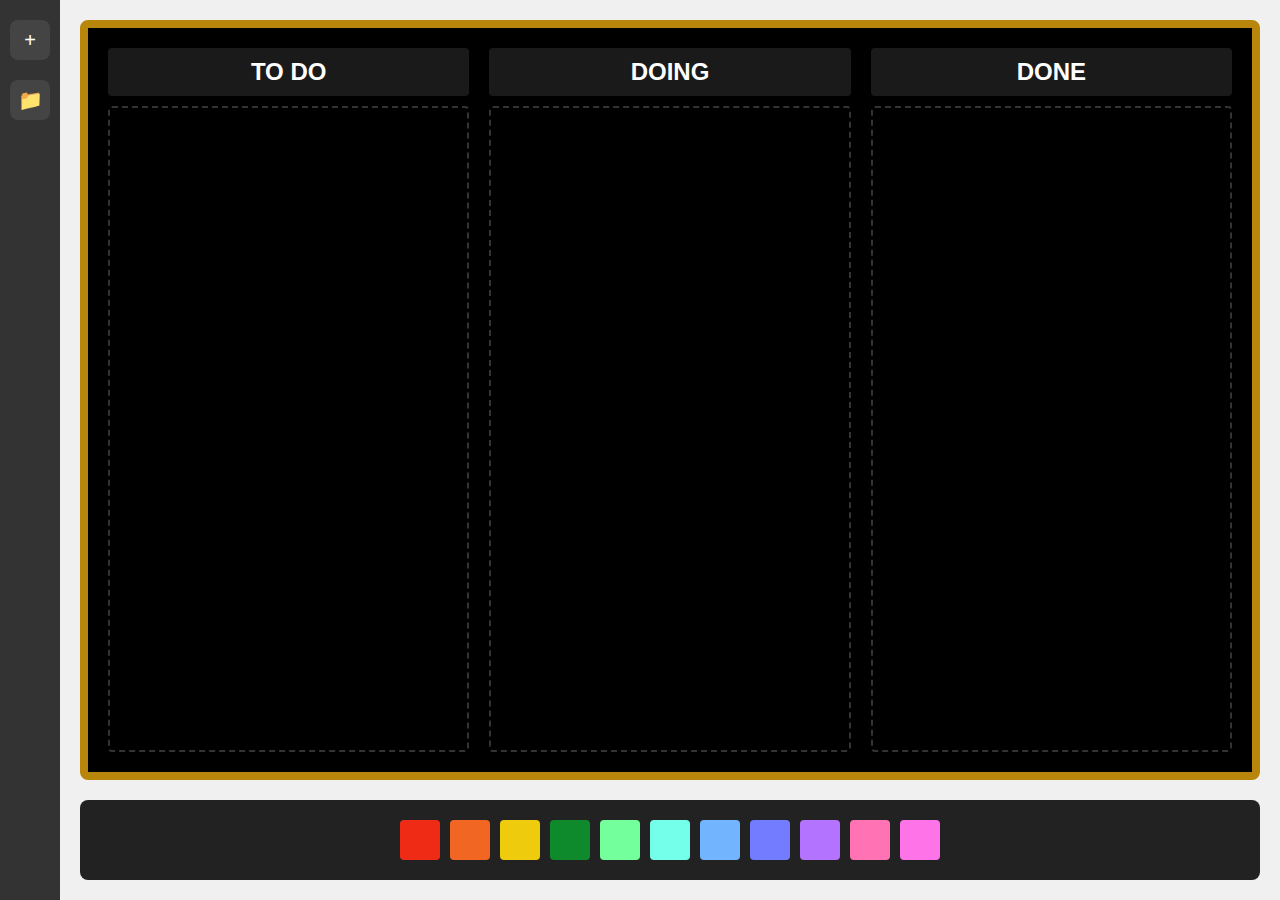
<file: quadro2.html>
<!DOCTYPE html>
<html lang="pt-br">
<head>
    <meta charset="UTF-8">
    <meta name="viewport" content="width=device-width, initial-scale=1.0">
    <title>Kanban's</title>
    <link rel="stylesheet" href="styles.css">
    <link rel="icon" type="image/png" href="./img/Logo.jpeg">
</head>
<body>
  <!-- Barra lateral esquerda com controles -->
    <div class="sidebar">
        <button id="newBoardBtn" class="sidebar-btn">+</button>
        <button id="folderBtn" class="sidebar-btn">📁</button>
        <!-- Folder content will be dynamically populated -->
        <div id="savedBoards" class="saved-boards hidden"></div>
    </div>

    <!-- Área principal do quadro Kanban -->
    <div class="main-content">
        <div id="kanbanBoard" class="kanban-board">
            <div class="column" id="todo">
                <h2>TO DO</h2>
                <div class="dropzone" data-column="todo"></div>
            </div>
            <div class="column" id="doing">
                <h2>DOING</h2>
                <div class="dropzone" data-column="doing"></div>
            </div>
            <div class="column" id="done">
                <h2>DONE</h2>
                <div class="dropzone" data-column="done"></div>
            </div>
        </div>

        <!-- Paleta dos Post-its -->
        <div class="sticky-notes-palette">
            <div class="sticky-note-icon" draggable="true" style="background-color: #F02B15"></div>
            <div class="sticky-note-icon" draggable="true" style="background-color: #F06622"></div>
            <div class="sticky-note-icon" draggable="true" style="background-color: #EFCB0E"></div>
            <div class="sticky-note-icon" draggable="true" style="background-color: #0e8a2d"></div>
            <div class="sticky-note-icon" draggable="true" style="background-color: #73FF9B"></div>
            <div class="sticky-note-icon" draggable="true" style="background-color: #73FFE9"></div>
            <div class="sticky-note-icon" draggable="true" style="background-color: #73B4FF"></div>
            <div class="sticky-note-icon" draggable="true" style="background-color: #737BFF"></div>
            <div class="sticky-note-icon" draggable="true" style="background-color: #B473FF"></div>
            <div class="sticky-note-icon" draggable="true" style="background-color: #FF73B4"></div>
            <div class="sticky-note-icon" draggable="true" style="background-color: #FF73E9"></div>
        </div>
    </div>

    <script src="script.js"></script>
</body>
</html>
</file>
<file: styles.css>
/* Redefinir*/
* {
    margin: 0;
    padding: 0;
    box-sizing: border-box;
}

body {
    display: flex;
    min-height: 100vh;
    font-family: Arial, sans-serif;
    background-color: #f0f0f0;
}

/* Barra lateral */
.sidebar {
    width: 60px;
    background-color: #333;
    padding: 20px 10px;
    display: flex;
    flex-direction: column;
    gap: 20px;
    position: relative;
}

.sidebar-btn {
    width: 40px;
    height: 40px;
    border: none;
    border-radius: 8px;
    background-color: #444;
    color: white;
    cursor: pointer;
    font-size: 20px;
    transition: background-color 0.3s;
}

.sidebar-btn:hover {
    background-color: #555;
}

/* Menu suspenso de quadros salvos */
.saved-boards {
    position: absolute;
    left: 60px;
    top: 60px;
    background-color: #444;
    border-radius: 8px;
    padding: 10px;
    width: 200px;
    z-index: 100;
}

.saved-boards.hidden {
    display: none;
}

.saved-board-item {
    color: white;
    padding: 8px;
    cursor: pointer;
    border-radius: 4px;
    user-select: none; /* Impede a seleção de texto */
}

.saved-board-item:hover {
    background-color: #555;
}

/* Área do conteúdo principal */
.main-content {
    flex-grow: 1;
    padding: 20px;
    display: flex;
    flex-direction: column;
    gap: 20px;
}

/* Quadro Kanban */
.kanban-board {
    display: flex;
    gap: 20px;
    flex-grow: 1;
    background-color: #000;
    padding: 20px;
    border: 8px solid #B8860B;
    border-radius: 8px;
    position: relative;
    min-height: 600px;
}

.column {
    flex: 1;
    min-width: 300px;
    display: flex;
    flex-direction: column;
    gap: 10px;
}

.column h2 {
    color: white;
    text-align: center;
    padding: 10px;
    background-color: rgba(255, 255, 255, 0.1);
    border-radius: 4px;
}

.dropzone {
    flex-grow: 1;
    padding: 10px;
    min-height: 100px;
    border: 2px dashed rgba(255, 255, 255, 0.2);
    border-radius: 4px;
    transition: background-color 0.3s;
    position: relative;
}

/* Paleta dos Post-its */
.sticky-notes-palette {
    display: flex;
    justify-content: center;
    gap: 10px;
    padding: 20px;
    background-color: #222;
    border-radius: 8px;
    overflow-x: auto;
    white-space: nowrap;
}

.sticky-note-icon {
    width: 40px;
    height: 40px;
    border-radius: 4px;
    cursor: move;
    transition: transform 0.3s;
}

.sticky-note-icon:hover {
    transform: scale(1.1);
}

.sticky-note {
    width: 120px;
    height: 120px;
    padding: 5px;
    cursor: move;
    border-radius: 4px;
    box-shadow: 2px 2px 5px rgba(0, 0, 0, 0.2);
    display: flex;
    align-items: center;
    justify-content: center;
    text-align: center;
    font-size: 12px;
    transition: transform 0.3s;
    position: absolute;
    z-index: 10;
}

.sticky-note:hover {
    transform: scale(1.05);
}

.sticky-note.dragging {
    opacity: 0.5;
}

.note-content {
    width: 100%;
    height: 100%;
    overflow: auto;
    outline: none;
    display: flex;
    align-items: center;
    justify-content: center;
    text-align: center;
}

/* Estilos de conteúdo editáveis ​​*/
[contenteditable="true"] {
    outline: none;
    cursor: text;
}

[contenteditable="true"]:empty:before {
    content: "Click to edit";
    color: rgba(0, 0, 0, 0.5);
}

.delete-note {
    position: absolute;
    top: 2px;
    right: 2px;
    background: none;
    border: none;
    color: rgba(0, 0, 0, 0.5);
    font-size: 14px;
    cursor: pointer;
    padding: 0;
    line-height: 1;
}

.delete-note:hover {
    color: rgba(0, 0, 0, 0.8);
}

/* Menu do conteúdo */
.context-menu {
    position: fixed;
    background: white;
    border: 1px solid #ccc;
    box-shadow: 2px 2px 5px rgba(0, 0, 0, 0.1);
    border-radius: 4px;
    z-index: 1000;
}

.context-menu-option {
    padding: 8px 12px;
    cursor: pointer;
}

.context-menu-option:hover {
    background-color: #f0f0f0;
}
</file>
